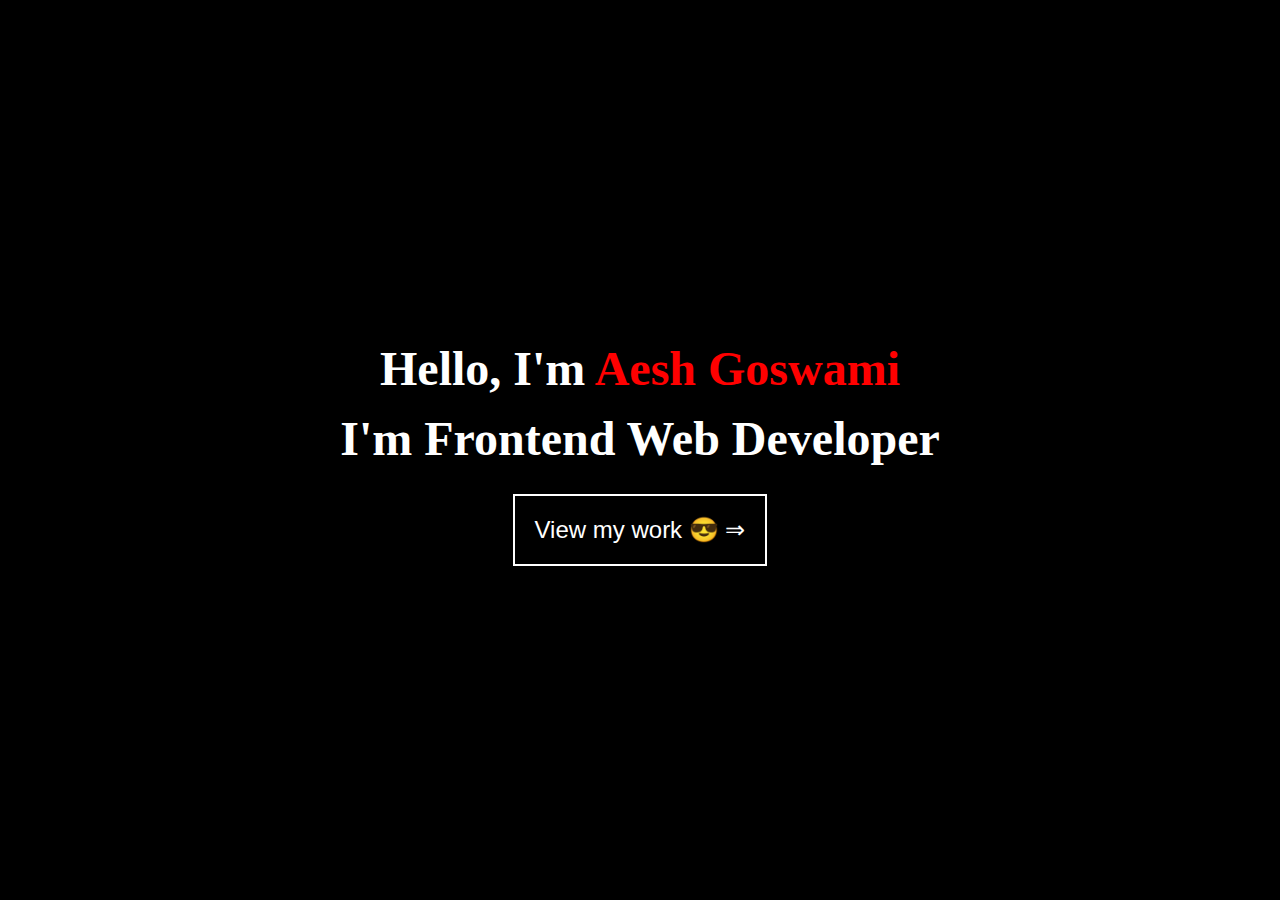
<file: index.html>
<!DOCTYPE html>
<html lang="en">
<head>
    <meta charset="UTF-8">
    <meta name="viewport" content="width=device-width, initial-scale=1.0">
    <title>Aesh Goswami | Frontend Web Developer</title>
    <link rel="stylesheet" href="index.css">
    <link rel="shortcut icon" href="profile.jpg" type="image/x-icon">
</head>
<body>

    <div class="main">
    <div class="container">
        <div class="text-box">
            <div class="text">
            <h1>Hello, I'm <span>Aesh Goswami</span></h1>
            <h1>I'm Frontend Web Developer</h1>
           <a href="/aeshgoswami-resume/full.html"> <button>View my work 😎 ⇒ </button> </a>
        </div>
        </div>

       

    </div>
    </div>
    
</body>
</html>
</file>
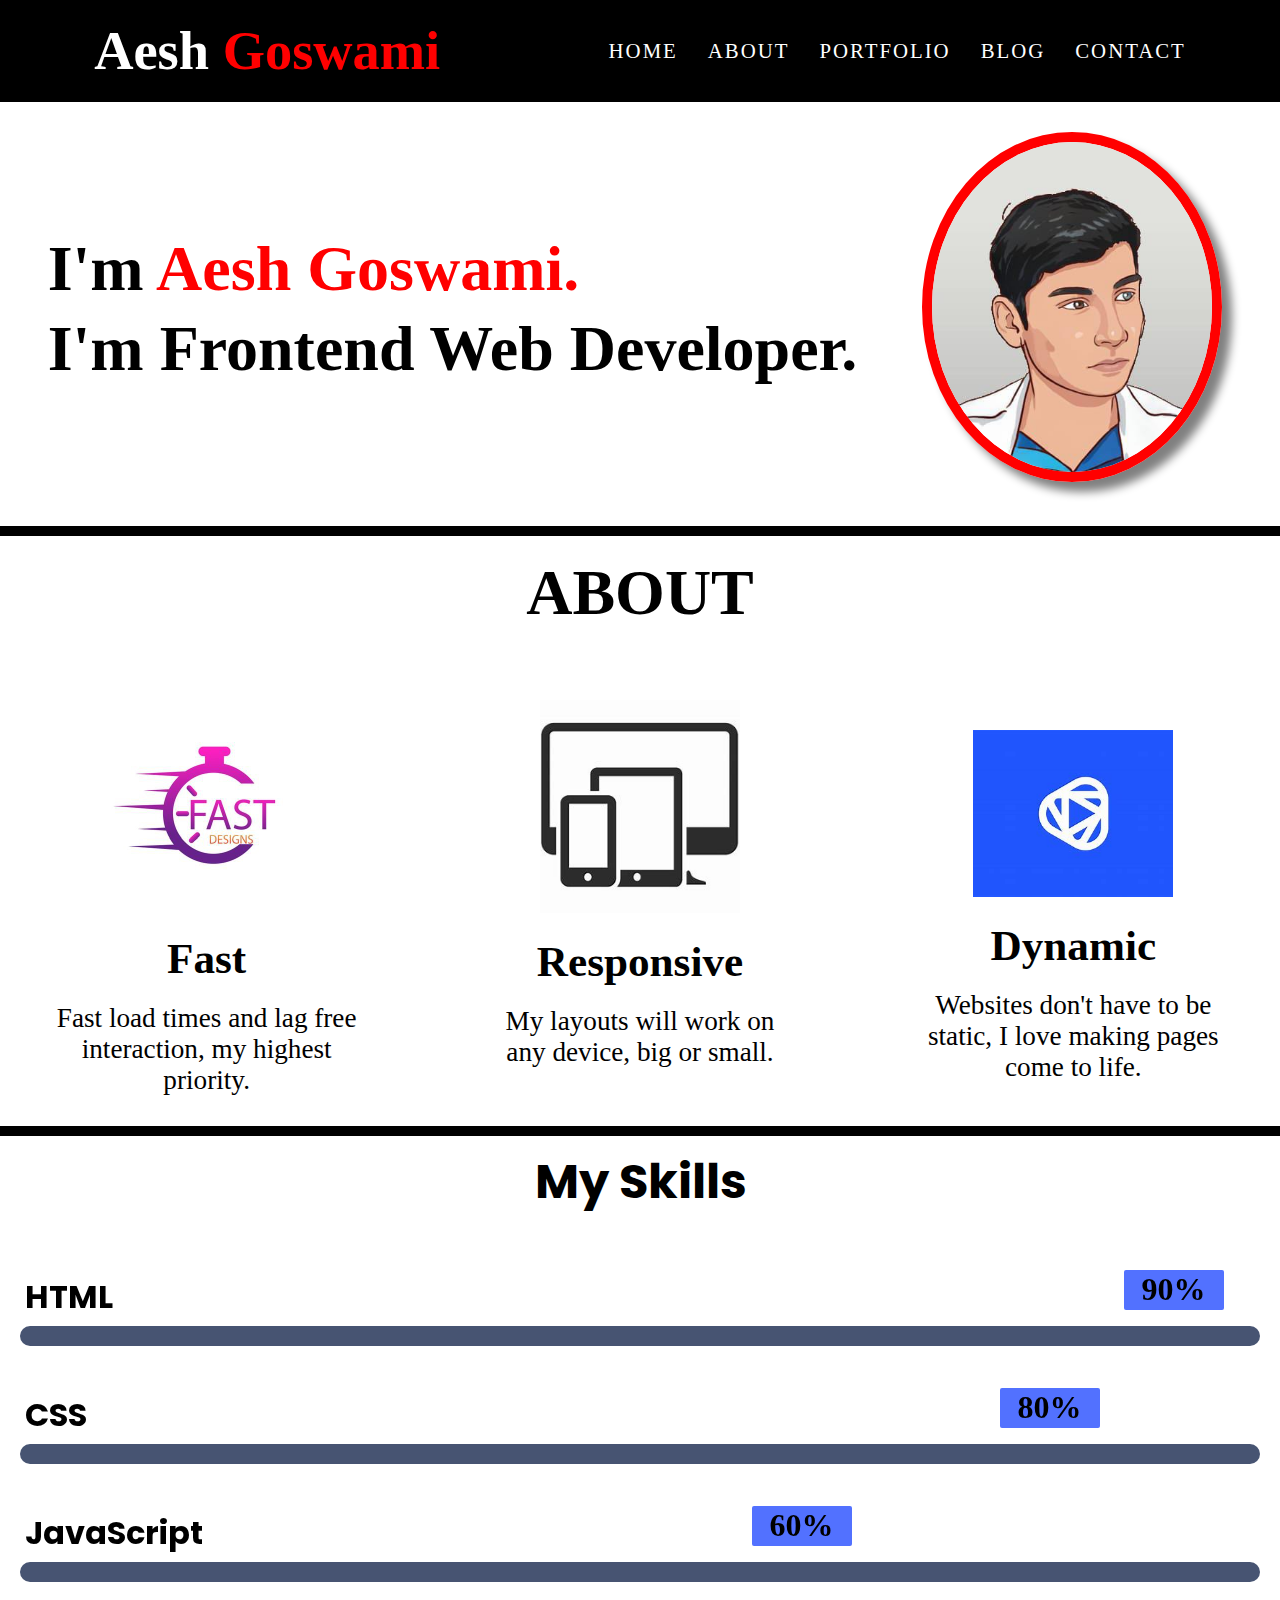
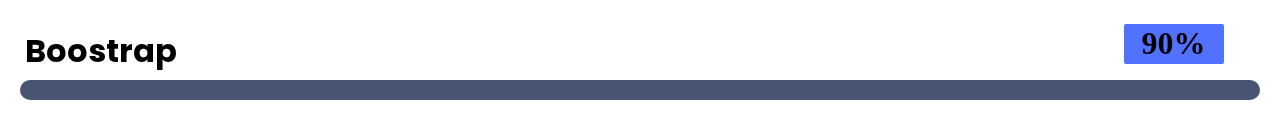
<file: full.html>
<!DOCTYPE html>
<html lang="en">
<head>
    <meta charset="UTF-8">
    <meta name="viewport" content="width=device-width, initial-scale=1.0">
    <title>Aesh Goswami | Frontend Developer </title>
    <link rel="shortcut icon" href="profile.jpg" type="image/x-icon">
    <link href="https://fonts.googleapis.com/css2?family=Poppins:ital,wght@0,100;0,200;0,300;0,400;0,500;0,600;0,700;0,800;0,900;1,100;1,200;1,300;1,400;1,500;1,600;1,700;1,800;1,900&display=swap" rel="stylesheet">
    <link rel="stylesheet" href="full.css">
    
</head>
<body>
    <div class="main">
        <div class="container">
            <div class="navbar">
                
                
                <div class="nav-logo">
                    <h1>Aesh <span>Goswami</span></h1>
                </div>

                <div class="navlinks" >
                    <ul>
                        <a href="#"><li>HOME</li></a>
                        <a href="#"><li>ABOUT</li></a>
                        <a href="#"><li>PORTFOLIO</li></a>
                        <a href="#"><li>BLOG</li></a>
                        <a href="#"><li>CONTACT</li></a>
                    </ul>
                </div>

                   
                
            </div>

            <!--Hero Section-->

            <div class="hero">
                <div class="box1">
                    
                    <h1>I'm <span>Aesh Goswami.</h1></span>
                    <h1>I'm Frontend Web Developer.</h1>
                </div>
                <div class="box2">
                    <img src="profile.pic.jpg">
                </div>
            </div>

            <!-- About Section-->
            <div class="about">
                <div class="head">
                <h1>
                    ABOUT
                </h1>
            </div>

            <div class="boxes ">
                <div class="one box">
                <img src="fast.jpg" width="200px">
                <div class="box1-text">
                    <h1>Fast</h2>
                        <p>Fast load times and lag free interaction, my highest priority.</p>

                </div>
                </div>
                <div class="two box">
                    <img src="responsive.jpg" width="200px">
                    <div class="box2-text">
                        <h1>Responsive</h2>
                            <p>My layouts will work on any device, big or small.</p>
    
                    </div>
                </div>
                <div class="three box">
                    <img src="dynamic.jpg" width="200px">
                    <div class="box3-text">
                        <h1>Dynamic</h2>
                            <p>Websites don't have to be static, I love making pages come to life.</p>
    
                    </div>
                    
                </div>
                
            </div>
            </div>

            <!-- Skills Section-->

    <section class="skills" id="skills">
        <h3 class="skills-header" style="font-size: 3rem; border-top: 10px solid black; padding-top: 10px;">My Skills</h3>
        <div class="skills-container">
            <div class="skill-container">
                
                <p>HTML</p>
                <div class="percentage html-percentage" style="font-size: 2rem;">90%</div>
                <div class="bar">
                    <span class="html"></span>
                </div>
            </div>

            <div class="skill-container">
                <p>CSS</p>
                <div class="percentage css-percentage" style="font-size: 2rem;">80%</div>
                <div class="bar">
                    <span class="css"></span>
                </div>
            </div>

            <div class="skill-container">
                <p>JavaScript</p>
                <div class="percentage javascript-percentage" style="font-size: 2rem;">60%</div>
                <div class="bar">
                    <span class="javascript"></span>
                </div>
            </div>

          

            <div class="skill-container">
                <p>Boostrap</p>
                <div class="percentage boot-percentage" style="font-size: 2rem;">90%</div>
                <div class="bar">
                    <span class="boot"></span>
                </div>
            </div>
        </div>
    </section>
   







        </div>
    </div>
    
    
</body>

<script src="full.js"></script>




</html>
</file>
<file: index.css>
*{
    margin: 0;
    padding: 0;
    box-sizing: border-box;
}

.container{
    display: flex;
    background-color: black;
    height: 100vh;
    text-align: center;
    justify-content: center;
    align-items: center;
    
}

.text-box{
    text-align: center;
    justify-content: center;
    display: flex;
    line-height: 70px;
    font-size: 1.5rem;
    margin: 0px 30px;
    
}

.text h1{
    color: white;
}

.text span{
    color: red;
}

button{
    font-size: 1.5rem;
    padding: 20px 20px;
    background: none;
    color: white;
    outline: none;
    border: none;
    border: 2px solid white;
    margin-top: 20px;
    cursor: pointer;
}
</file>
<file: full.css>
*{
    margin: 0;
    padding: 0;
    box-sizing: border-box;
}

.container{
    width: 100%;
    overflow: hidden;
}

.navbar{
    display: flex;
    justify-content: space-around;
    align-items: center;
    background-color: black;
    color: white;
    padding: 20px 10px;
    font-size: 1.7rem;
}

.navbar span{
    color: red;
}

.navlinks ul{
    display: flex;
    gap: 30px;
    
}

.navlinks ul li{
    list-style: none;
    color: white;
    font-size: 1.3rem;
    letter-spacing: 2px;
}

.navlinks ul  a{
    color: black;
    text-decoration: none;

}



@media (max-width: 1097px) {
    .navbar h1{
        font-size: 1.8rem;
    }

    .navlinks ul li{
        font-size: 1rem;
        letter-spacing: 0px;
    }
    
}

@media (max-width: 757px) {
    .navbar{
        flex-direction: column;
        gap: 30px;
        padding-bottom: 20px;
    }
    
}

@media (max-width: 508px) {
    .navlinks ul li{
        font-size: 0.7rem;
        letter-spacing: 0px;
    }
    
}

@media (max-width: 383px) {
    .navlinks ul li{
        font-size: 0.5rem;
        letter-spacing: 0px;
    }
    
}

/* Hero Section */
.hero{
    display: flex;
    margin: 30px 20px;
    gap: 30px;
    justify-content: space-around;
    text-wrap: wrap;
    align-items: center;
    
}

.box2 img{
    width: 300px;
    border-radius: 50%;
    border: 10px solid red;
    box-shadow: 10px 10px 10px gray;
    margin-right: 30px;
}

.box1{
    font-size: 2rem;
    line-height: 80px;
    margin-right: 20px;
    margin-left: 20px;
   
}

.box1 span{
    color: red;
}

@media (max-width: 972px) {
    .box1{
        font-size: 1.5rem;
    }
    
}

@media (max-width: 847px) {
    .hero{
        flex-direction: column-reverse;
        text-align: center;
    }
    
}

@media (max-width: 505px) {
    .box2 img{
        width: 150px;
        align-items: center;
        margin: 0px;
        justify-content: center;
        align-items: center;
    }

    .box1{
        font-size: 1rem;
        margin: 0px;
    }
}

/* About */



.about .head{
    border-top: 10px solid black;
    display: flex;
    align-items: center;
    justify-content: center;
    margin-top: 40px;
    padding-top: 20px;
    font-size: 2rem;  
}

@media (max-width: 972px) {
    .about .head{
        font-size: 1.5rem;
    }
    
}

@media (max-width: 505px) {
    .about .head{
        font-size: 1rem;
    }
}

/* About Section */

.boxes{
    display: flex;
    gap: 20px;
    justify-content: space-around;
    margin-top:50px;
    flex-wrap: wrap;
    padding-bottom: 30px;
    
    
}

.boxes .one{
    justify-content: center;
    text-align: center;
    padding-top: 30px;
    
    
}

.box1-text{
   display: flex;
   flex-direction: column;
   margin-top: 20px;
   gap: 20px;
   margin-right: 30px;
  width: 300px;
  text-align: center;
  justify-content: center;
  align-items: center;
  margin-left: 30px;
   
}

.box1-text h1{
    font-size: 2.7rem;
}

.box1-text p{
    font-size: 1.7rem;
}


.boxes .two{
    justify-content: center;
    text-align: center;
    padding-top: 20px;
    
}

.box2-text{
   display: flex;
   flex-direction: column;
   margin-top: 20px;
   gap: 20px;
   margin-right: 30px;
  width: 300px;
  text-align: center;
  justify-content: center;
  align-items: center;
  margin-left: 30px;
   
}

.box2-text h1{
    font-size: 2.7rem;
}

.box2-text p{
    font-size: 1.7rem;
}


.boxes .three{
    justify-content: center;
    text-align: center;
    padding-top: 50px;
    
}

.box3-text{
   display: flex;
   flex-direction: column;
   margin-top: 20px;
   gap: 20px;
   margin-right: 30px;
  width: 300px;
  text-align: center;
  justify-content: center;
  align-items: center;
  margin-left: 30px;
   
}

.box3-text h1{
    font-size: 2.7rem;
}

.box3-text p{
    font-size: 1.7rem;
}

@media (max-width: 365px) {
    .one img{
    width: 150px;
    }


    .two img{
        width: 150px;
    }
        .three img{
            width: 150px;
            
            }

            

            .box1-text h1{
                font-size: 2rem;
            }
            
            .box1-text p{
                font-size: 1.2rem;
                text-align: center;
            }

            .box2-text h1{
                font-size: 2rem;
            }
            
            .box2-text p{
                font-size: 1.2rem;
            }

            .box3-text h1{
                font-size: 2rem;
            }
            
            .box3-text p{
                font-size: 1.2rem;
            }

    
}


/* Skills Section */



.skills{
    width: 100%;
    min-width:300px;
    max-width: 100%;
    color:#000000;
    font-weight: bold;
    
    display:flex;
    flex-direction: column;
    align-items: center;
    justify-content: center;
}

.skills-header{
    font-family: "Poppins", sans-serif;
    font-size: 30px;
    width:100%;
    text-align: center;
    margin-bottom: 10px;
    box-sizing: border-box;
}

.skills-container{
    max-width: 100%;
    width:100%; 
    display:flex;
    flex-direction: column;
    align-items: center;
    justify-content: center;
    background: rgba(255, 255, 255, 0.1);
    backdrop-filter: blur(20px);
    border-radius: 10px;
    padding:20px;
    margin:0;
    box-sizing: border-box;
}


 .skill-container{
    width:100%;
    margin:10px 0;
    padding: 10px 0;
    position:relative;
 }

 .skill-container p{
    margin: 5px;
    font-family: "Poppins", sans-serif;
    font-size: 16px;
    color: black;
    font-size: 2rem;
 }

 .bar{
    width:100%;
    background: #475472;
    display:block;
    height: 20px;
    border:none;
    border-radius: 100vw;
    overflow: hidden;
    transition: all .3s cubic-bezier(.25, 8, .25, 1);
    
 }

 .bar span{
    height:20px;
    float: left;
    background: #5271ff;
    border:none;
    border-radius: 100vw;
 }

/* adding animation to skill bar */

.html.animate{
    width: 90%;
    animation: html 3s;
 }

 .css.animate{
    width: 80%;
    animation: html 3s;
 }

 .javascript.animate{
    width:60%;
    animation: javascript 3s;
 }

 

 .boot.animate{
    width:90%;
    animation : boot 3s;
 }

 @keyframes html{
    0%{
        width:0%
    };

    100%{
        width:90%
    }
 }

 @keyframes javascript{
    0%{
        width:0%
    };

    100%{
        width:80%
    }
 }


 @keyframes boot{
    0%{
        width:0%
    };

    100%{
        width:90%
    }
 }
 .percentage{
    content: "";
    position: absolute;
    top:12px;
    width:100px;
    height:40px;
    background: #5271ff;
    display:flex;
    align-items: center;
    justify-content: center;
    font-size: 10px;
    border-radius: 2px;
    z-index: 10;
    transition: all .3s ease-in-out;
 }

 .percentage::after{
    content: "";
    position: absolute;
    top:15px;
    left:50%;
    transform: translateX(-100%) rotate(45deg);
    margin: auto;
    width:10px;
    height:10px;
    background: #5271ff;
    z-index:-1;
 }

 /* adding animation to .percentage */

 .html-percentage.animate{
    left:90%;
    animation: html_percentage 3s;
 }

 
 .html-percentage.animate,
 .css-percentage.animate{
    left:80%;
    animation: css_percentage 3s;
 }
 .javascript-percentage.animate{
    left:80%;
    animation: javascript_percentage 3s;
 }

 
 .boot-percentage.animate{
    left:90%;
    animation: boot_percentage 3s;
 }

 @keyframes html_css_percentage{
    0%{
        left:0
    };
    100%{
        left:90%;
    }
 }

 
 @keyframes css_percentage{
    0%{
        left:0
    };
    100%{
        left:80%;
    }
 }

 @keyframes javascript_percentage{
    0%{
        left:0
    };
    100%{
        left:60%;
    }
 }



 @keyframes boot_percentage{
    0%{
        left:0
    };
    100%{
        left:90%;
    }
 }
</file>
